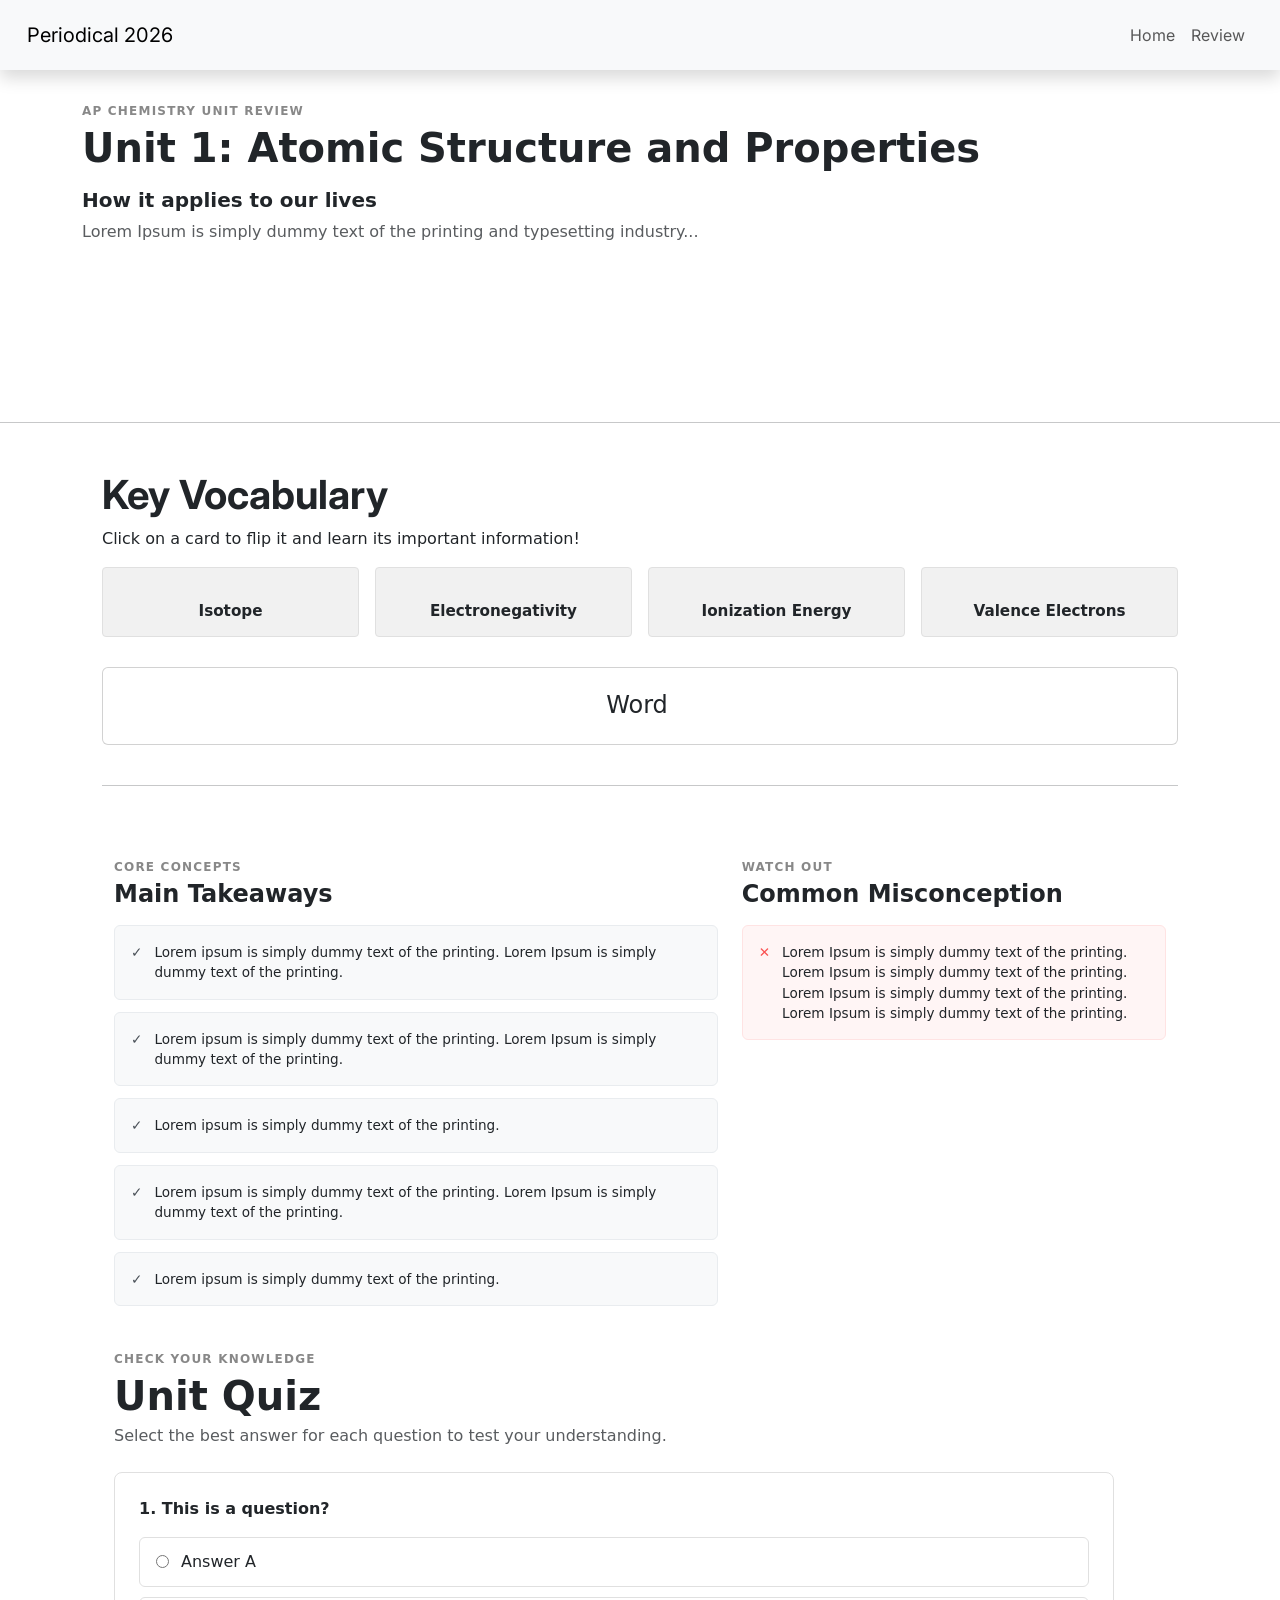
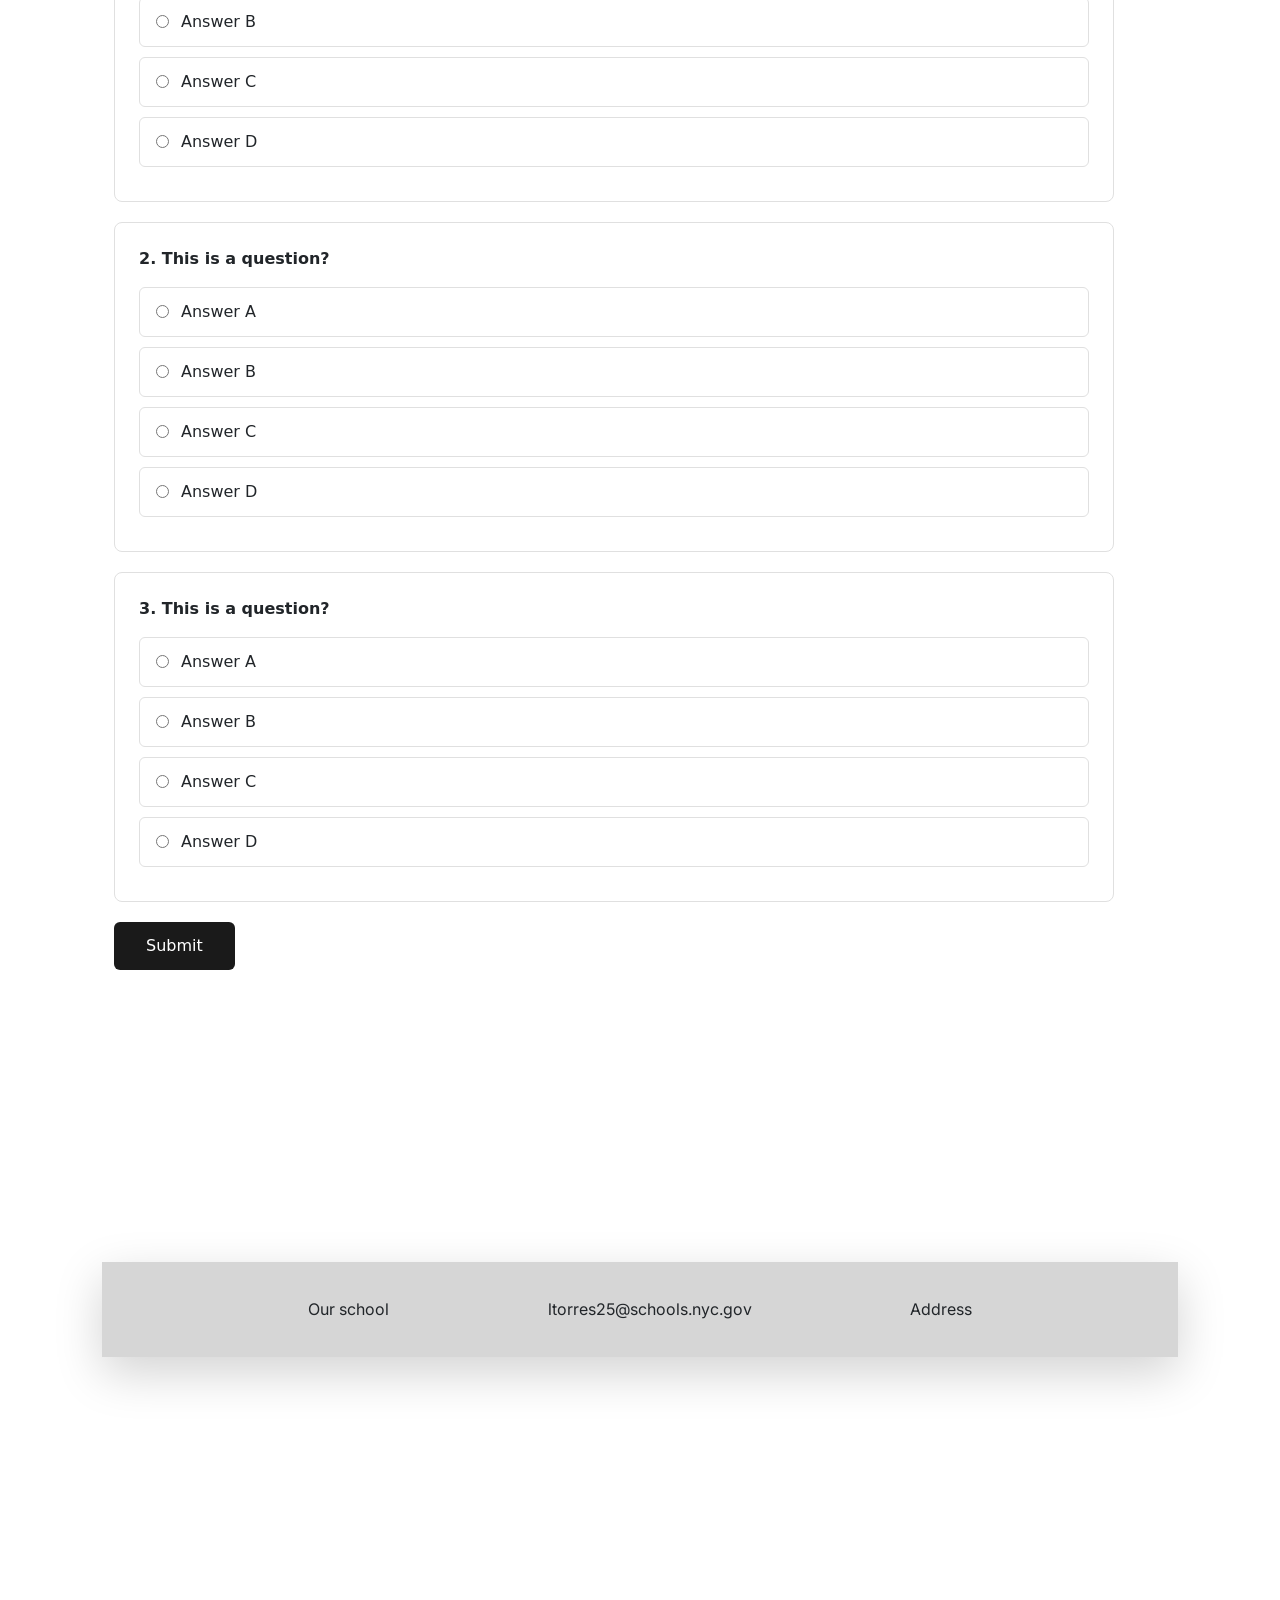
<file: unit-template.html>
<!doctype html>
<html lang="en">

<head>
  <meta charset="UTF-8" />
  <meta name="viewport" content="width=device-width, initial-scale=1.0" />
  <style>
    .card-body {
      padding-left: 10px !important;
      padding-top: 5px !important;
      border-style: solid;
      border-width: 2px;
      border-color: rgb(165, 164, 164);
      border-radius: 20px;
    }

    .hidecards {
      display: none
    }

    .front {
      text-align: center;
      padding-top: 18px
    }

    .back {
      text-align: center;
      padding-top: 18px
    }

    body {
      padding-top: 70px;
      /* This pushes all content down so it doesn't get hidden behind the fixed navbar */
    }

    .spacing {
      max-width: 1100px;
      margin: 0 auto;
      padding: 2rem 1rem;
    }

    .eyebrow {
      font-size: 0.75rem;
      font-weight: 700;
      letter-spacing: 0.05em;
      color: #6c757d;
      text-transform: uppercase;
      margin-bottom: 0.25rem;
    }

    /* Styling for the light gray vocab boxes */
    .vocab-card {
      background-color: #f1f1f1 !important;
      border: 1px solid #e0e0e0 !important;
      border-radius: 4px !important;
      /* Sharp, clean edges like Figma */
      height: 100px;
      display: flex;
      align-items: center;
      justify-content: center;
      padding: 1rem;
      cursor: pointer;
      transition: background-color 0.2s;
    }

    .vocab-card:hover {
      background-color: #e8e8e8 !important;
      /* Subtle hover effect */
    }

    .vocab-card h4,
    .vocab-card p {
      margin: 0;
      font-size: 0.95rem;
      font-weight: 600;
    }

    /* Main Takeaways Styles (Gray Checklist Blocks) */
    .takeaway-item {
      background-color: #f8f9fa;
      border: 1px solid #e9ecef;
      border-radius: 6px;
      padding: 1rem;
      margin-bottom: 0.75rem;
      display: flex;
      align-items: flex-start;
      font-size: 0.85rem;
      line-height: 1.5;
    }

    /* Automatically adds the dark checkmark */
    .takeaway-item::before {
      content: "✓";
      color: #495057;
      font-weight: bold;
      margin-right: 0.75rem;
    }

    /* Misconceptions Styles (Red Alert Warning Box) */
    .misconception-box {
      background-color: #fff5f5;
      border: 1px solid #ffe3e3;
      border-radius: 6px;
      padding: 1rem;
      display: flex;
      align-items: flex-start;
      font-size: 0.85rem;
      line-height: 1.5;
      color: #212529;
    }

    /* Automatically adds the red X mark */
    .misconception-box::before {
      content: "✕";
      color: #fa5252;
      font-weight: bold;
      margin-right: 0.75rem;
    }
    }
  </style>
  <title>Unit X</title>

  <!--Inter font-->
  <link rel="preconnect" href="https://fonts.googleapis.com">
  <link rel="preconnect" href="https://fonts.gstatic.com" crossorigin>
  <link
    href="https://fonts.googleapis.com/css2?family=Baloo+2:wght@400..800&family=Barlow+Condensed:ital,wght@0,100;0,200;0,300;0,400;0,500;0,600;0,700;0,800;0,900;1,100;1,200;1,300;1,400;1,500;1,600;1,700;1,800;1,900&family=BioRhyme:wght@200..800&family=Dongle&family=Gafata&family=Inter:ital,opsz,wght@0,14..32,100..900;1,14..32,100..900&family=Lexend:wght@100..900&family=Manrope:wght@200..800&family=Open+Sans:ital,wght@0,300..800;1,300..800&family=Petrona:ital,wght@0,100..900;1,100..900&family=Poppins:ital,wght@0,100;0,200;0,300;0,400;0,500;0,600;0,700;0,800;0,900;1,100;1,200;1,300;1,400;1,500;1,600;1,700;1,800;1,900&family=Roboto:ital,wght@0,100..900;1,100..900&family=Space+Mono:ital,wght@0,400;0,700;1,400;1,700&display=swap"
    rel="stylesheet">

  <link href="https://cdn.jsdelivr.net/npm/bootstrap@5.3.8/dist/css/bootstrap.min.css" rel="stylesheet"
    integrity="sha384-sRIl4kxILFvY47J16cr9ZwB07vP4J8+LH7qKQnuqkuIAvNWLzeN8tE5YBujZqJLB" crossorigin="anonymous">
  <link href="style.css" rel="stylesheet" type="text/css" />
</head>

<body>
  <!-- Template UI for every unit page -->


  <!--Navbar-->
  <nav class="navbar fixed-top bg-body-tertiary navbar-expand-lg shadow" data-bs-theme="light">
    <div class="container-fluid">
      <span class="navbar-brand mb-0 inter-regular">Periodical 2026</span>
      <button class="navbar-toggler" type="button" data-bs-toggle="collapse" data-bs-target="#navbarSupportedContent"
        aria-controls="navbarSupportedContent" aria-expanded="false" aria-label="Toggle navigation">
        <span class="navbar-toggler-icon"></span>
      </button>
      <div class="collapse navbar-collapse" id="navbarSupportedContent">
        <ul class="navbar-nav ms-auto mb-2 mb-lg-0">
          <li class="nav-item">
            <a class="nav-link inter-regular" aria-current="page" href="index.html#home">Home</a>
          </li>
          <li class="nav-item">
            <a class="nav-link inter-regular" aria-current="page" href="index.html#unit-content">Review</a>
          </li>
        </ul>
      </div>
    </div>
  </nav>

  <div class="container spacing">
    <p class="eyebrow">AP Chemistry Unit Review</p>
    <h1 class="fw-bold mb-3">Unit 1: Atomic Structure and Properties</h1>

    <h3 class="fw-semibold fs-5 mb-2">How it applies to our lives</h3>
    <p class="text-muted">Lorem Ipsum is simply dummy text of the printing and typesetting industry...</p>
  </div>

  <hr>

  <div class="container-fluid spacing">
    <h1 class="inter-bold">Key Vocabulary</h1>
    <p>Click on a card to flip it and learn its important information!</p>
    <div class="row g-3">
      <div class="col-6 col-md-3">
        <div class="card vocab-card">
          <h4 class="front">Isotope</h4>
          <p class="back">Info about isotopes...</p>
        </div>
      </div>

      <div class="col-6 col-md-3">
        <div class="card vocab-card">
          <h4 class="front">Electronegativity</h4>
          <p class="back">Info about electronegativity...</p>
        </div>
      </div>

      <div class="col-6 col-md-3">
        <div class="card vocab-card">
          <h4 class="front">Ionization Energy</h4>
          <p class="back">Info about energy...</p>
        </div>
      </div>

      <div class="col-6 col-md-3">
        <div class="card vocab-card">
          <h4 class="front">Valence Electrons</h4>
          <p class="back">Info about electrons...</p>
        </div>
      </div>

      <!--Carousel-->
      <div id="carouselExample" class="carousel slide">
        <div class="carousel-inner">
          <div class="carousel-item active">

            <div class="card-body card text-bg-example" id="card">
              <h4 class="card-title front" id="front">Word</h4>
              <p class="back">Info</p>
            </div>

          </div>
          <div class="carousel-item">
            <div class="card-body card text-bg-example" id="card">
              <h4 class="card-title front" id="front">Word</h4>
              <p class="back">Info</p>
            </div>
          </div>
          <div class="carousel-item">
            <div class="card-body card text-bg-example" id="card">
              <h4 class="card-title front" id="front">Word</h4>
              <p class="back">Info</p>
            </div>
          </div>
        </div>
        <button class="carousel-control-prev" type="button" data-bs-target="#carouselExample" data-bs-slide="prev">
          <span class="carousel-control-prev-icon" aria-hidden="true"></span>
          <span class="visually-hidden">Previous</span>
        </button>
        <button class="carousel-control-next" type="button" data-bs-target="#carouselExample" data-bs-slide="next">
          <span class="carousel-control-next-icon" aria-hidden="true"></span>
          <span class="visually-hidden">Next</span>
        </button>
      </div>

    </div>

    <br>
    <hr>
    <br>

    <div class="container spacing">
      <div class="row g-4">

        <div class="col-md-7">
          <p class="eyebrow">CORE CONCEPTS</p>
          <h2 class="fw-bold mb-3 fs-4">Main Takeaways</h2>

          <div class="takeaway-item">Lorem ipsum is simply dummy text of the printing. Lorem Ipsum is simply dummy text
            of the printing.</div>
          <div class="takeaway-item">Lorem ipsum is simply dummy text of the printing. Lorem Ipsum is simply dummy text
            of the printing.</div>
          <div class="takeaway-item">Lorem ipsum is simply dummy text of the printing.</div>
          <div class="takeaway-item">Lorem ipsum is simply dummy text of the printing. Lorem Ipsum is simply dummy text
            of the printing.</div>
          <div class="takeaway-item">Lorem ipsum is simply dummy text of the printing.</div>
        </div>

        <div class="col-md-5">
          <p class="eyebrow">WATCH OUT</p>
          <h2 class="fw-bold mb-3 fs-4">Common Misconception</h2>

          <div class="misconception-box">
            Lorem Ipsum is simply dummy text of the printing. Lorem Ipsum is simply dummy text of the printing. Lorem
            Ipsum is simply dummy text of the printing. Lorem Ipsum is simply dummy text of the printing.
          </div>
        </div>

        <br>

        <div class="container-fluid spacing">
          <div style="max-width: 1000px;">

            <p class="eyebrow">Check Your Knowledge</p>
            <h1 class="fw-bold mb-1">Unit Quiz</h1>
            <p class="text-muted mb-4">Select the best answer for each question to test your understanding.</p>

            <!-- Question 1 -->
            <div class="question-card">
              <p class="question-text">1. This is a question?</p>
              <label class="option"><input type="radio" name="q1" value="a" /> Answer A</label>
              <label class="option"><input type="radio" name="q1" value="b" /> Answer B</label>
              <label class="option"><input type="radio" name="q1" value="c" /> Answer C</label>
              <label class="option"><input type="radio" name="q1" value="d" /> Answer D</label>
            </div>

            <!-- Question 2 -->
            <div class="question-card">
              <p class="question-text">2. This is a question?</p>
              <label class="option"><input type="radio" name="q2" value="a" /> Answer A</label>
              <label class="option"><input type="radio" name="q2" value="b" /> Answer B</label>
              <label class="option"><input type="radio" name="q2" value="c" /> Answer C</label>
              <label class="option"><input type="radio" name="q2" value="d" /> Answer D</label>
            </div>

            <!-- Question 3 -->
            <div class="question-card">
              <p class="question-text">3. This is a question?</p>
              <label class="option"><input type="radio" name="q3" value="a" /> Answer A</label>
              <label class="option"><input type="radio" name="q3" value="b" /> Answer B</label>
              <label class="option"><input type="radio" name="q3" value="c" /> Answer C</label>
              <label class="option"><input type="radio" name="q3" value="d" /> Answer D</label>
            </div>

            <button class="btn-submit">Submit</button>

          </div>
        </div>

        <div class="shadow-lg" id="footer">
          <footer>
            <div>
              <a class="inter-regular" href="https://www.hstat.org/" target="_blank">Our school</a>
            </div>
            <div>
              <a class="inter-regular" href="mailto:ltorres25@schools.nyc.gov"
                target="_blank">ltorres25@schools.nyc.gov</a>
            </div>
            <div>
              <a class="inter-regular" href="https://maps.app.goo.gl/sKHwJFH19ot9GF3d6" target="_blank">Address</a>
            </div>
          </footer>
        </div>

        <script>
          // Flashcard JS
          var cards = document.querySelectorAll(".card")
          var front = document.querySelectorAll(".front")
          var backs = document.querySelectorAll(".back")

          backs.forEach(function (back) {
            back.classList.add("hidecards")
          })

          // figured out thanks to Mr. Mueller
          cards.forEach(function (card) {
            card.addEventListener("click", function () {
              console.log(card.children)
              card.children[0].classList.toggle("hidecards")
              card.children[1].classList.toggle("hidecards")
            })
          })

      // })

        </script>
        <script src="https://cdn.jsdelivr.net/npm/bootstrap@5.3.8/dist/js/bootstrap.bundle.min.js"
          integrity="sha384-FKyoEForCGlyvwx9Hj09JcYn3nv7wiPVlz7YYwJrWVcXK/BmnVDxM+D2scQbITxI"
          crossorigin="anonymous"></script>
</body>

</html>
</file>
<file: style.css>
.inter-regular {
  font-family: "Inter", sans-serif;
  font-optical-sizing: auto;
  font-weight: 400;
  font-style: normal;
}
.inter-bold {
  font-family: "Inter", sans-serif;
  font-optical-sizing: auto;
  font-weight: 700;
  font-style: normal;
}
.navbar {
  padding: 15px;
}

.spacing {
  margin-bottom: 130px;
}
#daily-element {
  margin-top: 150px;
  padding: 0px 60px 0px 60px;
  width: 100%;
}
#element-name {
  font-size: 55px;
}
#button-align {
  display: flex;
  align-content: center;
  margin-top: 20px;
}
.btn {
  margin: 0px 20px 0px 0px;
}
#info {
  max-width: 500px;
}
#element-card {
  background-color: #fff;
  border: 1px solid #696969;
  border-radius: 10px;
  padding: 15px;
  margin-left: auto;
  width: 500px;
}
.align-self-flex-end {
  display: flex;
  align-self: flex-end;
}
.box {
  background-color: #d6d6d6;
  border: 1px solid #696969;
  border-radius: 10px;
  padding-left: 10px;
  margin: auto;
  margin-top: 10px;
  font-size: 15px;
}
.sub-title {
  margin: 8px 0px 0px 0px;
}

#unit-content {
  padding: 0px 60px 0px 60px;
  width: 100%;
}
.units {
  background-color: #fff;
  border: 1px solid #696969;
  border-radius: 10px;
  padding: 15px;
  margin-top: 25px;
}
a {
  text-decoration: none;
  color: inherit;
  /* display:block; */
}
img {
  border-radius: 5px;
}

#credits {
  padding: 0px 60px 0px 60px;
  position: relative;
}
.profiles {
  display: flex;
  flex-wrap: wrap;
  gap: 45px;
  justify-content: flex-start;
  row-gap: 60px;
  min-height: 450px;
}
/* .top-row{
  margin-bottom: 55px;
} */
.person {
  display: flex;
  align-items: center;
  gap: 20px;
}
.picture {
  margin: auto;
  border: 1px solid #d6d6d6;
  border-radius: 7px;
}
.description {
  margin: auto;
  width: 218px;
  font-size: 14.5px;
}
@media (width < 1400px) {
  .description {
    width: 160px;
    font-size: 13px;
  }
}
.name {
  margin: 16px 0px 5px 0px;
}

.carousel {
  margin-top: 30px;
}
.carousel-control-prev {
  left: -150px;
}
.carousel-control-next {
  right: -150px;
}

#footer {
  background-color: #d6d6d6;
  margin-top: 130px;
}
footer {
  display: flex;
  justify-content: space-evenly;
  align-items: baseline;
  margin: auto;
  text-align: center;
  flex-wrap: wrap;
  align-content: center;
  padding: 35px;
}

.eyebrow {
  font-size: 0.75rem;
  text-transform: uppercase;
  letter-spacing: 0.1em;
  color: #888;
}

.question-card {
  background: #fff;
  border: 1px solid #e0e0e0;
  border-radius: 8px;
  padding: 24px;
  margin-bottom: 20px;
}

.question-text {
  font-weight: 600;
  margin-bottom: 16px;
}

.option {
  display: flex;
  align-items: center;
  gap: 12px;
  padding: 12px 16px;
  border: 1px solid #e0e0e0;
  border-radius: 6px;
  margin-bottom: 10px;
  cursor: pointer;
}

.option:hover {
  background-color: #f9f9f9;
}

.btn-submit {
  background-color: #1a1a1a;
  color: #fff;
  border: none;
  padding: 12px 32px;
  border-radius: 6px;
  font-size: 1rem;
  cursor: pointer;
}

.btn-submit:hover {
  background-color: #333;
}
</file>
